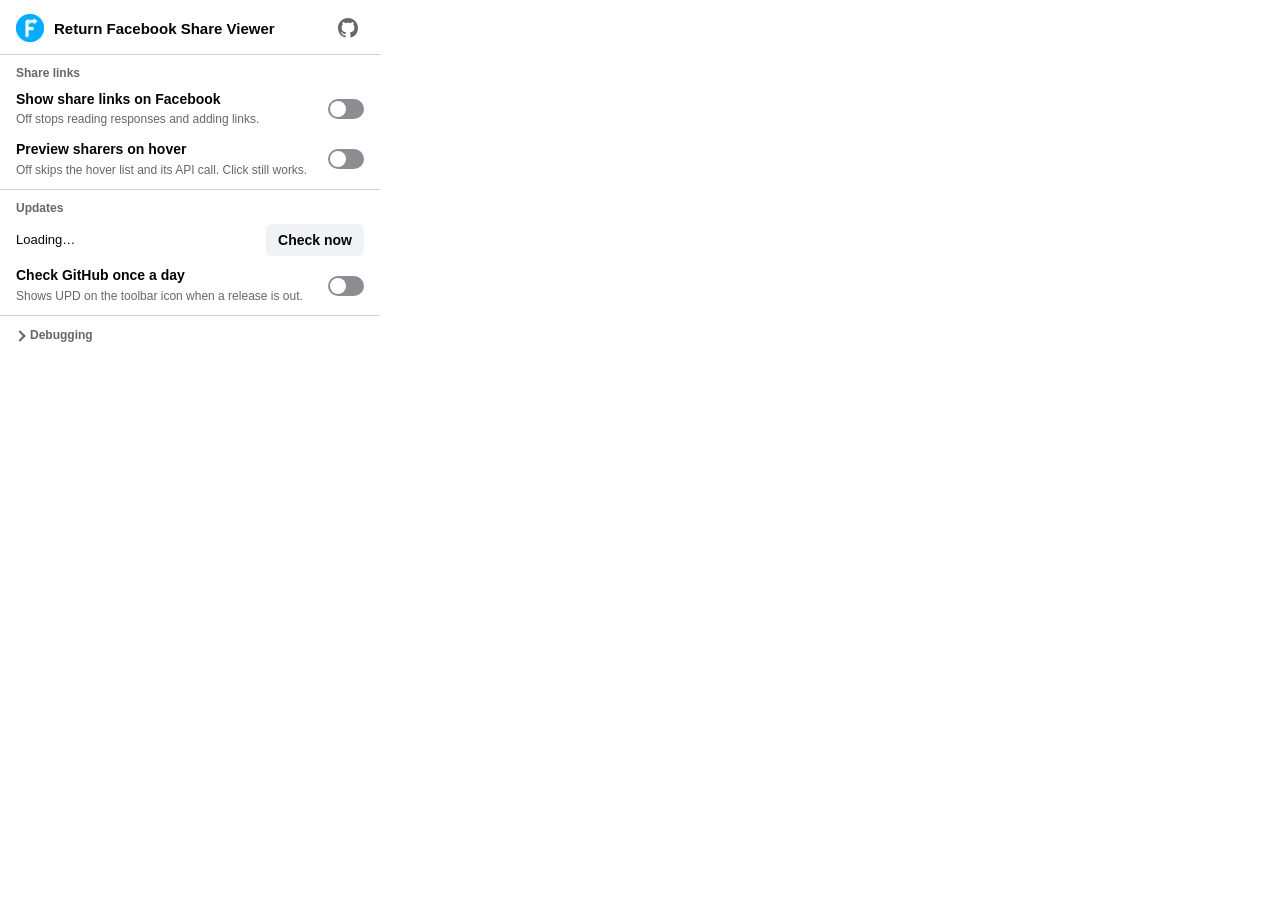
<file: popup/popup.html>
<!doctype html>
<html lang="en">
<head>
  <meta charset="utf-8">
  <meta name="viewport" content="width=device-width, initial-scale=1">
  <title>Share Viewer settings</title>
  <link rel="stylesheet" href="popup.css">
</head>
<body>
  <header class="head">
    <img src="../assets/icon.png" alt="" width="28" height="28">
    <div>
      <h1>Return Facebook Share Viewer</h1>
      <p class="muted" id="version"></p>
    </div>
    <a class="repo" href="https://github.com/raf555/return-facebook-share-viewer" target="_blank" rel="noreferrer" aria-label="Source code on GitHub" title="Source code on GitHub">
      <svg viewBox="0 0 16 16" width="20" height="20" aria-hidden="true"><path fill="currentColor" d="M8 0c4.42 0 8 3.58 8 8a8.013 8.013 0 0 1-5.45 7.59c-.4.08-.55-.17-.55-.38 0-.27.01-1.13.01-2.2 0-.75-.25-1.23-.54-1.48 1.78-.2 3.65-.88 3.65-3.95 0-.88-.31-1.59-.82-2.15.08-.2.36-1.02-.08-2.12 0 0-.67-.22-2.2.82-.64-.18-1.32-.27-2-.27-.68 0-1.36.09-2 .27-1.53-1.03-2.2-.82-2.2-.82-.44 1.1-.16 1.92-.08 2.12-.51.56-.82 1.28-.82 2.15 0 3.06 1.86 3.75 3.64 3.95-.23.2-.44.55-.51 1.07-.46.21-1.61.55-2.33-.66-.15-.24-.6-.83-1.23-.82-.67.01-.27.38.01.53.34.19.73.9.82 1.13.16.45.68 1.31 2.69.94 0 .67.01 1.3.01 1.49 0 .21-.15.45-.55.38A7.995 7.995 0 0 1 0 8c0-4.42 3.58-8 8-8Z"/></svg>
    </a>
  </header>

  <main>
    <section aria-labelledby="h-links">
      <h2 id="h-links">Share links</h2>
      <label class="row">
        <span class="text">
          <span class="name">Show share links on Facebook</span>
          <span class="desc">Off stops reading responses and adding links.</span>
        </span>
        <input type="checkbox" role="switch" data-key="enabled">
      </label>
      <label class="row">
        <span class="text">
          <span class="name">Preview sharers on hover</span>
          <span class="desc">Off skips the hover list and its API call. Click still works.</span>
        </span>
        <input type="checkbox" role="switch" data-key="hoverPreview">
      </label>
    </section>

    <section aria-labelledby="h-updates">
      <h2 id="h-updates">Updates</h2>
      <div class="update">
        <p id="update-status" aria-live="polite">Loading…</p>
        <button type="button" id="check-now">Check now</button>
      </div>
      <label class="row">
        <span class="text">
          <span class="name">Check GitHub once a day</span>
          <span class="desc">Shows UPD on the toolbar icon when a release is out.</span>
        </span>
        <input type="checkbox" role="switch" data-key="updateCheck">
      </label>
    </section>

    <details class="debug" id="debug-panel">
      <summary><h2>Debugging</h2></summary>
      <div class="update">
        <p id="log-status" aria-live="polite">Loading…</p>
        <button type="button" id="copy-debug">Copy debug info</button>
      </div>
      <label class="row">
        <span class="text">
          <span class="name">Debug logging</span>
          <span class="desc">Console logs, plus responses in <code>window.__feedBodies</code>.</span>
        </span>
        <input type="checkbox" role="switch" data-key="debug">
      </label>
      <label class="row">
        <span class="text">
          <span class="name">Skip inline-script seeding</span>
          <span class="desc">Ignores posts rendered into the first page load.</span>
        </span>
        <input type="checkbox" role="switch" data-key="disableSeeding">
      </label>
    </details>
  </main>

  <footer class="notice" id="reload-notice" hidden>
    <p>Reload Facebook to apply.</p>
    <button type="button" id="reload-tabs">Reload Facebook tabs</button>
  </footer>
  <p class="error" id="error" role="alert" hidden></p>

  <script src="popup.js"></script>
</body>
</html>
</file>
<file: popup/popup.css>
/* Colors follow Facebook's own light and dark palettes so the popup reads as
   part of the same page. Accent blues are darkened from FB's #1877f2 to pass
   WCAG AA on small text. */
:root {
  --bg: #ffffff;
  --surface: #f0f2f5;
  --text: #050505;
  --muted: #65676b;
  --line: #ced0d4;
  --accent: #0861e0;
  --on-accent: #ffffff;
  --track-off: #8a8d91;
  --error: #c4122f;
  color-scheme: light dark;
}

@media (prefers-color-scheme: dark) {
  :root {
    --bg: #242526;
    --surface: #3a3b3c;
    --text: #e4e6eb;
    --muted: #b0b3b8;
    --line: #3e4042;
    --accent: #4599ff;
    --on-accent: #050505;
    --track-off: #8a8d91;
    --error: #ff6b81;
  }
}

* { box-sizing: border-box; }

/* Rules like .notice { display: flex } would otherwise override the hidden attribute */
[hidden] { display: none !important; }

html { overflow-x: hidden; }

body {
  margin: 0;
  width: 380px;
  background: var(--bg);
  color: var(--text);
  font: 14px/1.4 SFProDisplay, "Segoe UI", "Helvetica Neue", Helvetica, Arial, sans-serif;
}

p { margin: 0; }

.head {
  display: flex;
  align-items: center;
  gap: 10px;
  padding: 12px 16px 10px;
  border-bottom: 1px solid var(--line);
}

.head img { border-radius: 6px; }

.repo {
  display: grid;
  place-items: center;
  width: 32px;
  height: 32px;
  margin-left: auto;
  border-radius: 6px;
  color: var(--muted);
}

.repo:hover {
  color: var(--text);
  background: var(--surface);
}

h1 {
  margin: 0;
  font-size: 15px;
  font-weight: 700;
}

.muted { color: var(--muted); font-size: 12px; }

section {
  padding: 10px 16px 2px;
  border-bottom: 1px solid var(--line);
}

h2 {
  margin: 0 0 4px;
  font-size: 12px;
  font-weight: 600;
  color: var(--muted);
}

/* Debugging folds away: most people never need it, and open it would push
   the popup past Chrome's 600px height cap. */
.debug { padding: 2px 16px; }

.debug summary {
  display: flex;
  align-items: center;
  gap: 6px;
  min-height: 36px;
  cursor: pointer;
  list-style: none;
  color: var(--muted);
}

.debug summary::-webkit-details-marker { display: none; }

.debug summary::before {
  content: "";
  width: 6px;
  height: 6px;
  border-right: 2px solid currentColor;
  border-bottom: 2px solid currentColor;
  transform: rotate(-45deg);
  transition: transform 120ms;
}

.debug[open] summary::before { transform: rotate(45deg); }

.debug summary h2 { margin: 0; }
.debug summary:hover { color: var(--text); }
.debug summary:hover h2 { color: var(--text); }

#log-status { font-size: 13px; }

.row {
  display: flex;
  align-items: center;
  justify-content: space-between;
  gap: 12px;
  min-height: 44px;
  padding: 4px 0 8px;
  cursor: pointer;
}

.text { display: flex; flex-direction: column; gap: 2px; }
.name { font-weight: 600; }
.desc { color: var(--muted); font-size: 12px; }

code {
  font-family: Consolas, Menlo, monospace;
  font-size: 11px;
  background: var(--surface);
  padding: 0 3px;
  border-radius: 3px;
}

/* Switch built on the native checkbox, so Space, Tab and screen readers keep
   working without extra script. */
input[role="switch"] {
  appearance: none;
  flex: none;
  position: relative;
  width: 36px;
  height: 20px;
  margin: 0;
  border-radius: 10px;
  background: var(--track-off);
  cursor: pointer;
  transition: background-color 120ms;
}

input[role="switch"]::before {
  content: "";
  position: absolute;
  top: 2px;
  left: 2px;
  width: 16px;
  height: 16px;
  border-radius: 50%;
  background: #ffffff;
  transition: transform 120ms;
}

input[role="switch"]:checked { background: var(--accent); }
input[role="switch"]:checked::before { transform: translateX(16px); }

input:focus-visible,
button:focus-visible,
summary:focus-visible,
a:focus-visible {
  outline: 2px solid var(--accent);
  outline-offset: 2px;
}

.update {
  display: flex;
  align-items: center;
  justify-content: space-between;
  gap: 12px;
  padding: 4px 0 6px;
}

#update-status { font-size: 13px; }
#update-status a { color: var(--accent); font-weight: 600; }
#update-status.has-error { color: var(--error); }

button {
  flex: none;
  min-height: 32px;
  padding: 0 12px;
  border: 0;
  border-radius: 6px;
  background: var(--surface);
  color: var(--text);
  font: inherit;
  font-weight: 600;
  cursor: pointer;
}

button:disabled { opacity: 0.6; cursor: default; }

.notice {
  display: flex;
  align-items: center;
  justify-content: space-between;
  gap: 12px;
  padding: 10px 16px;
  background: var(--surface);
  font-size: 13px;
}

.notice button {
  background: var(--accent);
  color: var(--on-accent);
}

/* Overlays the bottom edge instead of adding height: errors are rare, and
   the popup already sits close to Chrome's 600px cap. */
.error {
  position: fixed;
  left: 0;
  right: 0;
  bottom: 0;
  margin: 0;
  padding: 10px 16px;
  border-top: 1px solid var(--line);
  background: var(--bg);
  color: var(--error);
  font-size: 13px;
}

@media (prefers-reduced-motion: reduce) {
  input[role="switch"],
  input[role="switch"]::before,
  .debug summary::before { transition: none; }
}
</file>
